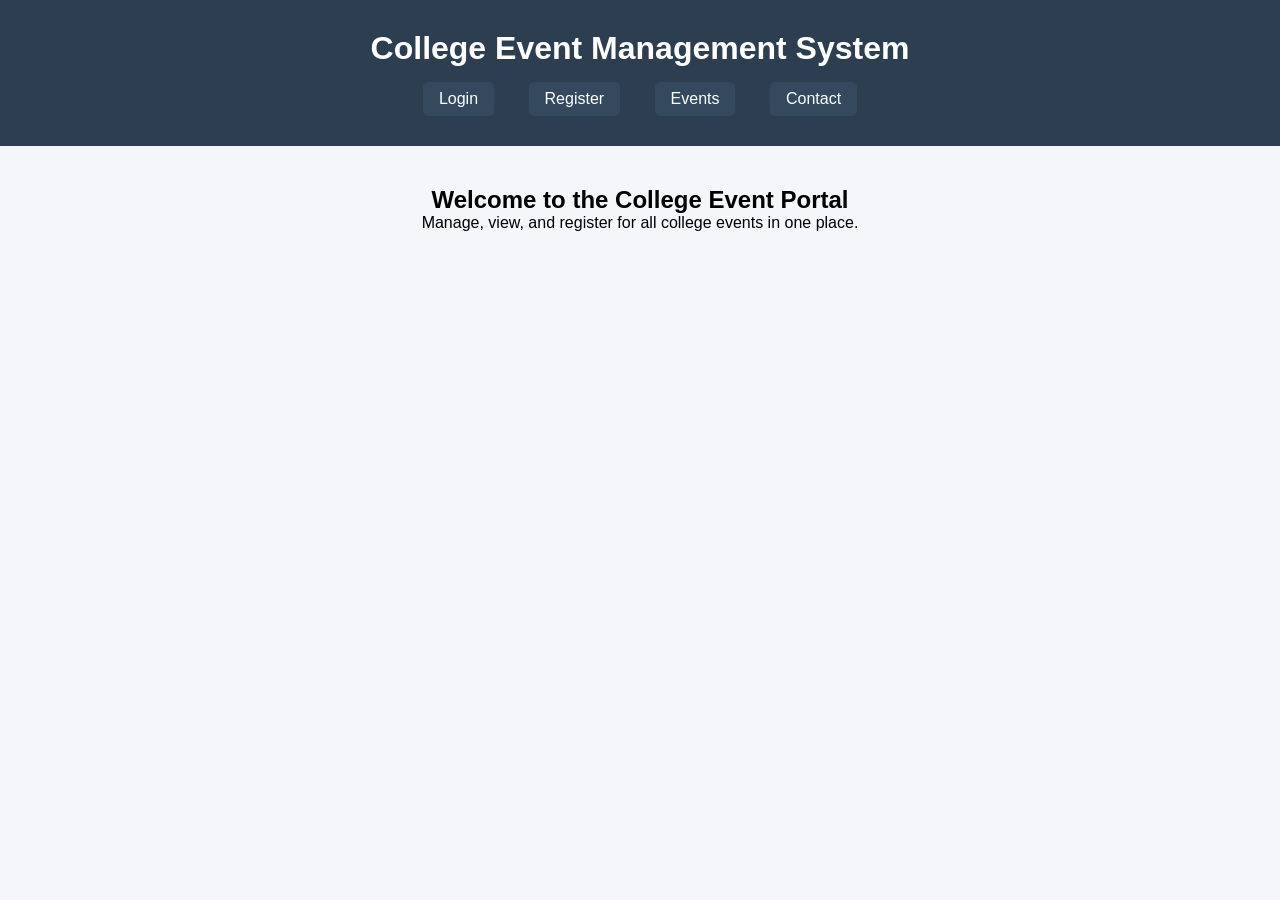
<file: index.html>
<!DOCTYPE html>
<html lang="en">
<head>
    <meta charset="UTF-8">
    <title>College Event Management</title>
    <style>
        * { margin: 0; padding: 0; box-sizing: border-box; font-family: Arial, sans-serif; }
        body { background: #f4f6f9; }
        header {
            background: #2c3e50; color: white; padding: 30px; text-align: center;
        }
        header h1 { margin-bottom: 10px; }
        nav { margin-top: 15px; }
        nav a {
            color: white; margin: 0 15px; text-decoration: none;
            padding: 8px 16px; border-radius: 5px; background: #34495e;
            display: inline-block;
        }
        nav a:hover { background: #3498db; }
        main { padding: 40px; text-align: center; }
    </style>
</head>
<body>
    <header>
        <h1>College Event Management System</h1>
        <nav>
            <a href="login.html">Login</a>
            <a href="register.html">Register</a>
            <a href="events.html">Events</a>
            <a href="contact.html">Contact</a>
        </nav>
    </header>
    <main>
        <h2>Welcome to the College Event Portal</h2>
        <p>Manage, view, and register for all college events in one place.</p>
    </main>
</body>
</html>
</file>
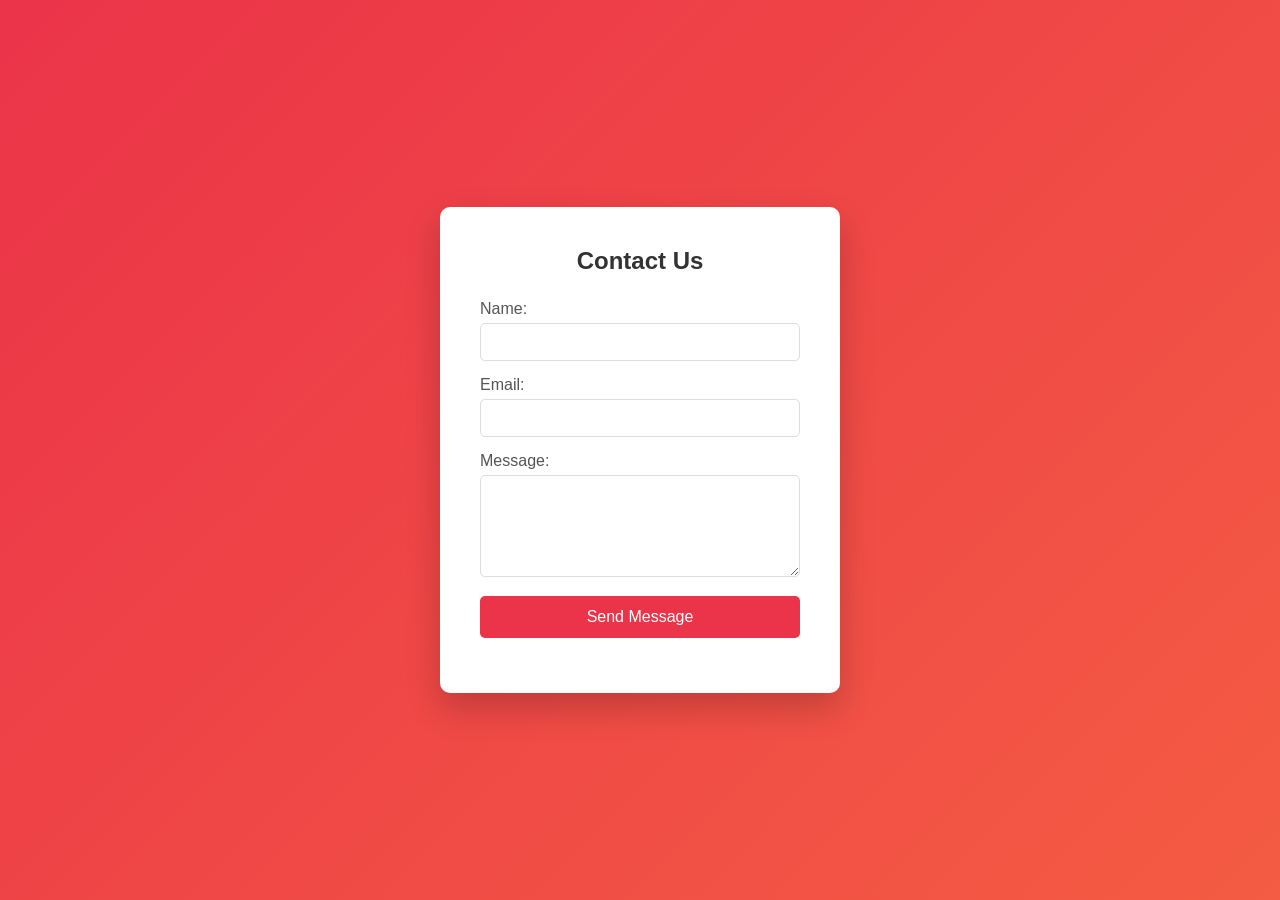
<file: contact.html>
<!DOCTYPE html>
<html lang="en">
<head>
    <meta charset="UTF-8">
    <title>Contact - College Event Management</title>
    <link rel="stylesheet" href="contact.css">
</head>
<body>
    <div class="contact-container">
        <h2>Contact Us</h2>
        <form id="contactForm">
            <div class="form-group">
                <label for="name">Name:</label>
                <input type="text" id="name" required>
            </div>
            <div class="form-group">
                <label for="email">Email:</label>
                <input type="email" id="email" required>
            </div>
            <div class="form-group">
                <label for="message">Message:</label>
                <textarea id="message" rows="5" required></textarea>
            </div>
            <button type="submit">Send Message</button>
        </form>
        <p id="contactMessage"></p>
    </div>
    <script>
        document.getElementById('contactForm').addEventListener('submit', function(e) {
            e.preventDefault();
            const m = document.getElementById('contactMessage');
            m.textContent = 'Message sent successfully! We will get back to you soon.';
            m.style.color = 'green';
            this.reset();
        });
    </script>
</body>
</html>
</file>
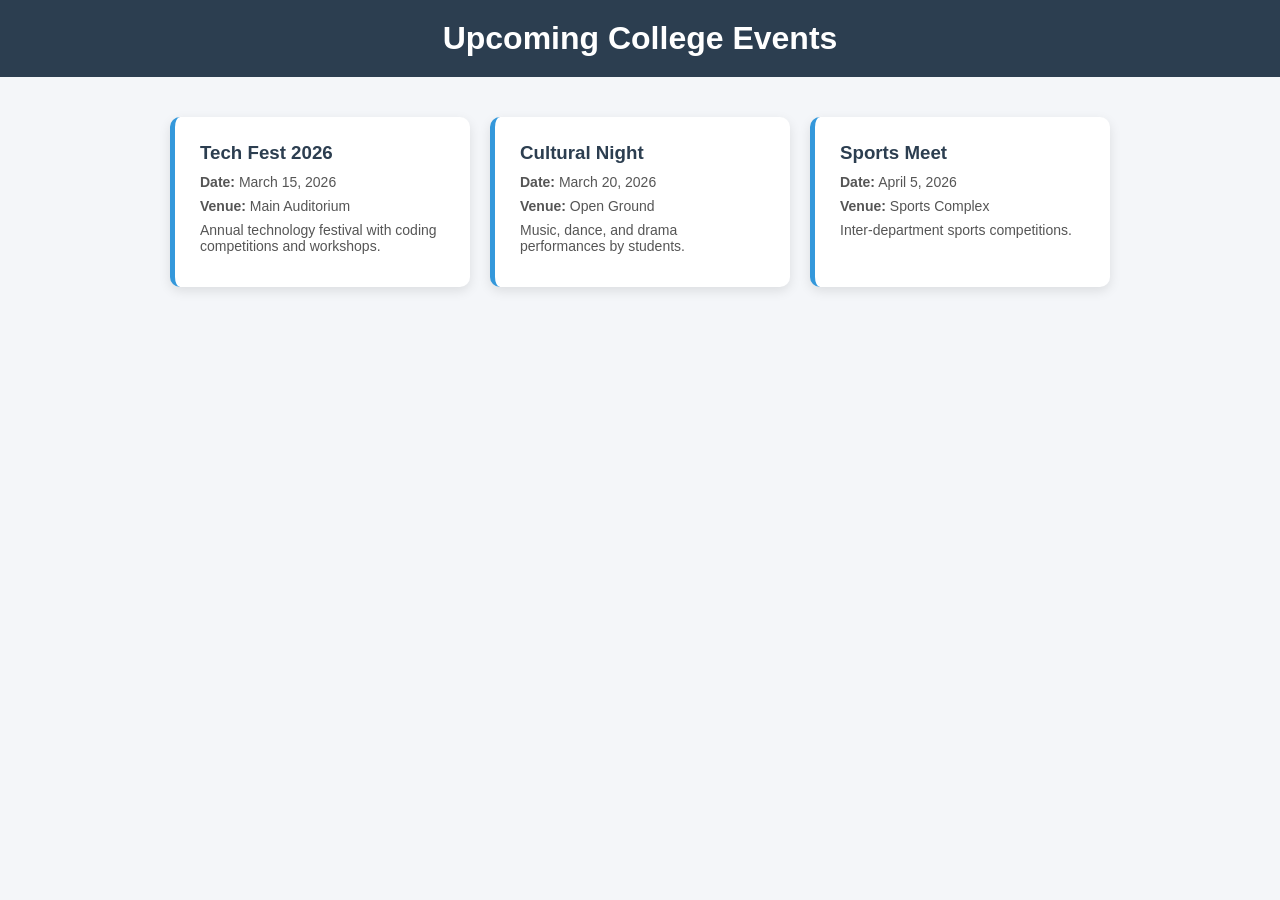
<file: events.html>
<!DOCTYPE html>
<html lang="en">
<head>
    <meta charset="UTF-8">
    <title>Events - College Event Management</title>
    <link rel="stylesheet" href="events.css">
</head>
<body>
    <header>
        <h1>Upcoming College Events</h1>
    </header>
    <main>
        <div class="event-card">
            <h3>Tech Fest 2026</h3>
            <p><strong>Date:</strong> March 15, 2026</p>
            <p><strong>Venue:</strong> Main Auditorium</p>
            <p>Annual technology festival with coding competitions and workshops.</p>
        </div>
        <div class="event-card">
            <h3>Cultural Night</h3>
            <p><strong>Date:</strong> March 20, 2026</p>
            <p><strong>Venue:</strong> Open Ground</p>
            <p>Music, dance, and drama performances by students.</p>
        </div>
        <div class="event-card">
            <h3>Sports Meet</h3>
            <p><strong>Date:</strong> April 5, 2026</p>
            <p><strong>Venue:</strong> Sports Complex</p>
            <p>Inter-department sports competitions.</p>
        </div>
    </main>
</body>
</html>
</file>
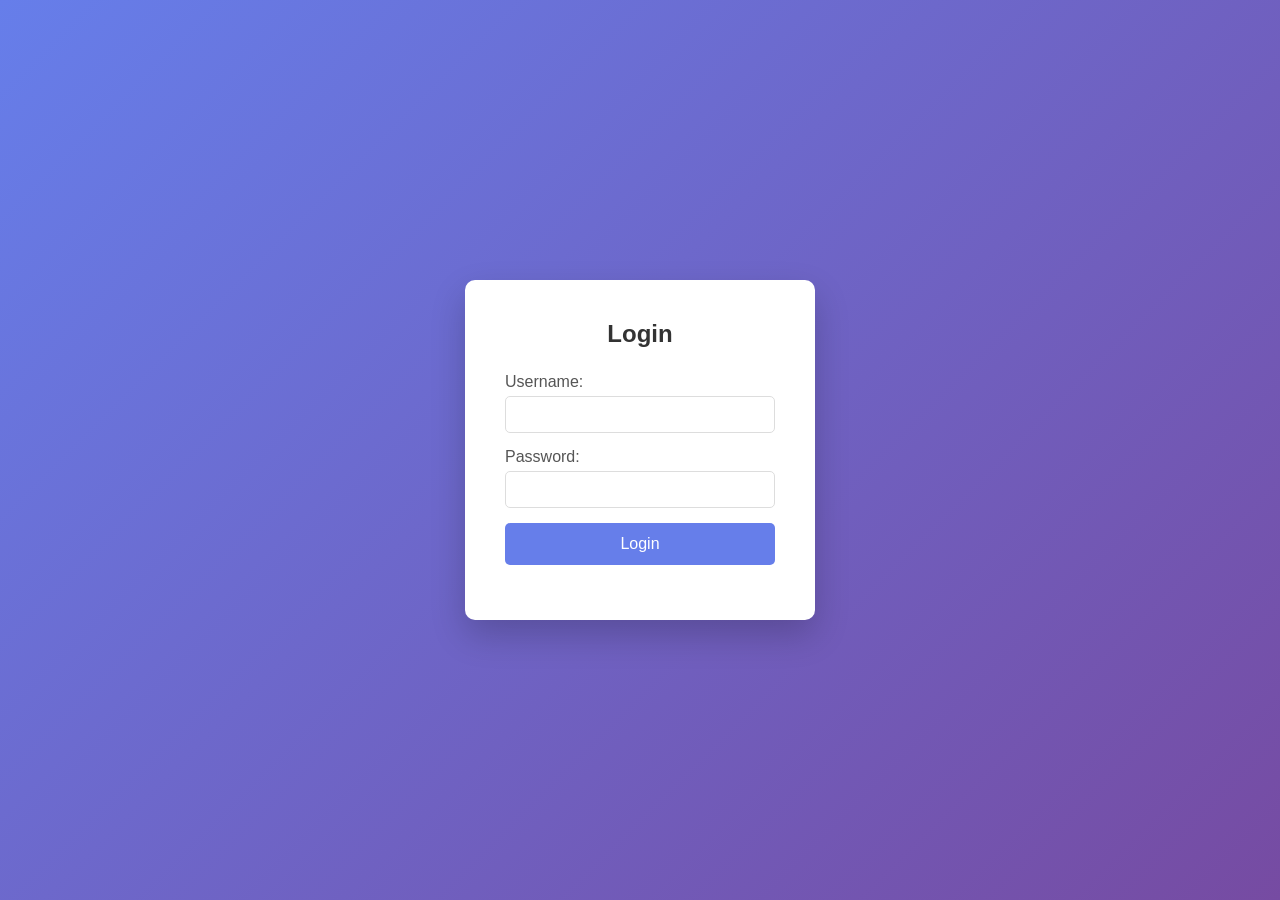
<file: login.html>
<!DOCTYPE html>
<html lang="en">
<head>
    <meta charset="UTF-8">
    <title>Login - College Event Management</title>
    <link rel="stylesheet" href="login.css">
</head>
<body>
    <div class="login-container">
        <h2>Login</h2>
        <form id="loginForm">
            <div class="form-group">
                <label for="username">Username:</label>
                <input type="text" id="username" required>
            </div>
            <div class="form-group">
                <label for="password">Password:</label>
                <input type="password" id="password" required>
            </div>
            <button type="submit">Login</button>
        </form>
        <p id="message"></p>
    </div>
    <script>
        document.getElementById('loginForm').addEventListener('submit', function(e) {
            e.preventDefault();
            const u = document.getElementById('username').value;
            const p = document.getElementById('password').value;
            const m = document.getElementById('message');
            if (u.length < 3) { m.textContent = 'Username must be at least 3 characters'; m.style.color = 'red'; return; }
            if (p.length < 6) { m.textContent = 'Password must be at least 6 characters'; m.style.color = 'red'; return; }
            m.textContent = 'Login successful!';
            m.style.color = 'green';
        });
    </script>
</body>
</html>
</file>
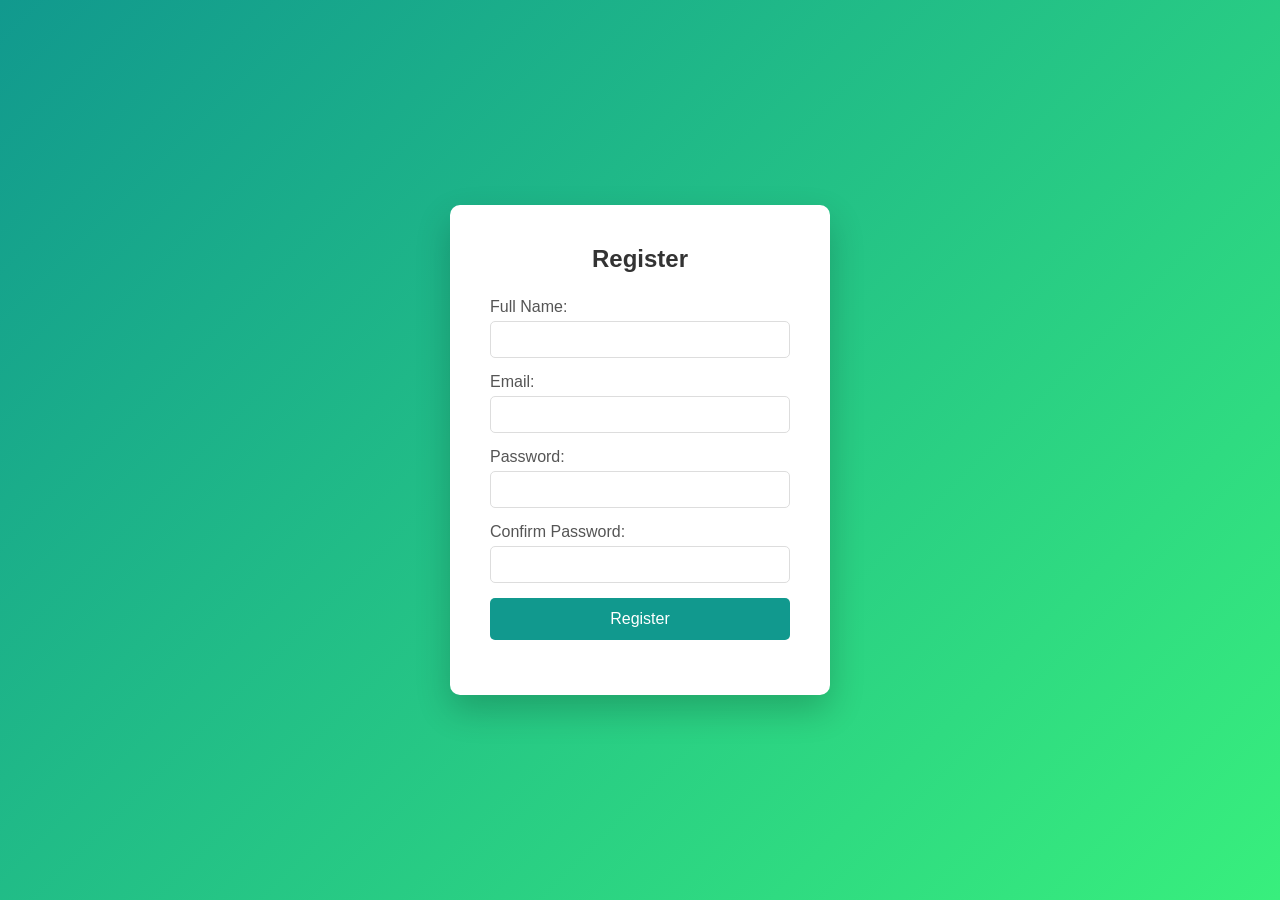
<file: register.html>
<!DOCTYPE html>
<html lang="en">
<head>
    <meta charset="UTF-8">
    <title>Registration - College Event Management</title>
    <link rel="stylesheet" href="register.css">
</head>
<body>
    <div class="register-container">
        <h2>Register</h2>
        <form id="registerForm">
            <div class="form-group">
                <label for="fullname">Full Name:</label>
                <input type="text" id="fullname" required>
            </div>
            <div class="form-group">
                <label for="email">Email:</label>
                <input type="email" id="email" required>
            </div>
            <div class="form-group">
                <label for="regPassword">Password:</label>
                <input type="password" id="regPassword" required>
            </div>
            <div class="form-group">
                <label for="confirmPassword">Confirm Password:</label>
                <input type="password" id="confirmPassword" required>
            </div>
            <button type="submit">Register</button>
        </form>
        <p id="regMessage"></p>
    </div>
    <script>
        document.getElementById('registerForm').addEventListener('submit', function(e) {
            e.preventDefault();
            const p = document.getElementById('regPassword').value;
            const c = document.getElementById('confirmPassword').value;
            const m = document.getElementById('regMessage');
            if (p !== c) { m.textContent = 'Passwords do not match!'; m.style.color = 'red'; return; }
            m.textContent = 'Registration successful!';
            m.style.color = 'green';
        });
    </script>
</body>
</html>
</file>
<file: contact.css>
* { margin: 0; padding: 0; box-sizing: border-box; font-family: Arial, sans-serif; }
body {
    display: flex; justify-content: center; align-items: center;
    min-height: 100vh; background: linear-gradient(135deg, #eb3349, #f45c43);
}
.contact-container {
    background: white; padding: 40px; border-radius: 10px;
    box-shadow: 0 15px 35px rgba(0,0,0,0.2); width: 400px;
}
.contact-container h2 { text-align: center; margin-bottom: 25px; color: #333; }
.form-group { margin-bottom: 15px; }
.form-group label { display: block; margin-bottom: 5px; color: #555; }
.form-group input, .form-group textarea {
    width: 100%; padding: 10px; border: 1px solid #ddd;
    border-radius: 5px; font-size: 14px; resize: vertical;
}
button {
    width: 100%; padding: 12px; background: #eb3349; color: white;
    border: none; border-radius: 5px; cursor: pointer; font-size: 16px;
}
button:hover { background: #d12b3f; }
#contactMessage { text-align: center; margin-top: 15px; font-size: 14px; }
</file>
<file: events.css>
* { margin: 0; padding: 0; box-sizing: border-box; font-family: Arial, sans-serif; }
body { background: #f4f6f9; }
header { background: #2c3e50; color: white; padding: 20px; text-align: center; }
main {
    display: flex; flex-wrap: wrap; justify-content: center;
    gap: 20px; padding: 40px 20px;
}
.event-card {
    background: white; border-radius: 10px; padding: 25px; width: 300px;
    box-shadow: 0 4px 12px rgba(0,0,0,0.1); border-left: 5px solid #3498db;
}
.event-card h3 { color: #2c3e50; margin-bottom: 10px; }
.event-card p { margin-bottom: 8px; color: #555; font-size: 14px; }
</file>
<file: login.css>
* { margin: 0; padding: 0; box-sizing: border-box; font-family: Arial, sans-serif; }
body {
    display: flex; justify-content: center; align-items: center;
    min-height: 100vh; background: linear-gradient(135deg, #667eea, #764ba2);
}
.login-container {
    background: white; padding: 40px; border-radius: 10px;
    box-shadow: 0 15px 35px rgba(0,0,0,0.2); width: 350px;
}
.login-container h2 { text-align: center; margin-bottom: 25px; color: #333; }
.form-group { margin-bottom: 15px; }
.form-group label { display: block; margin-bottom: 5px; color: #555; }
.form-group input { width: 100%; padding: 10px; border: 1px solid #ddd; border-radius: 5px; }
button {
    width: 100%; padding: 12px; background: #667eea; color: white;
    border: none; border-radius: 5px; cursor: pointer; font-size: 16px;
}
button:hover { background: #5a6fd6; }
#message { text-align: center; margin-top: 15px; font-size: 14px; }
</file>
<file: register.css>
* { margin: 0; padding: 0; box-sizing: border-box; font-family: Arial, sans-serif; }
body {
    display: flex; justify-content: center; align-items: center;
    min-height: 100vh; background: linear-gradient(135deg, #11998e, #38ef7d);
}
.register-container {
    background: white; padding: 40px; border-radius: 10px;
    box-shadow: 0 15px 35px rgba(0,0,0,0.2); width: 380px;
}
.register-container h2 { text-align: center; margin-bottom: 25px; color: #333; }
.form-group { margin-bottom: 15px; }
.form-group label { display: block; margin-bottom: 5px; color: #555; }
.form-group input { width: 100%; padding: 10px; border: 1px solid #ddd; border-radius: 5px; }
button {
    width: 100%; padding: 12px; background: #11998e; color: white;
    border: none; border-radius: 5px; cursor: pointer; font-size: 16px;
}
button:hover { background: #0e7a72; }
#regMessage { text-align: center; margin-top: 15px; }
</file>
